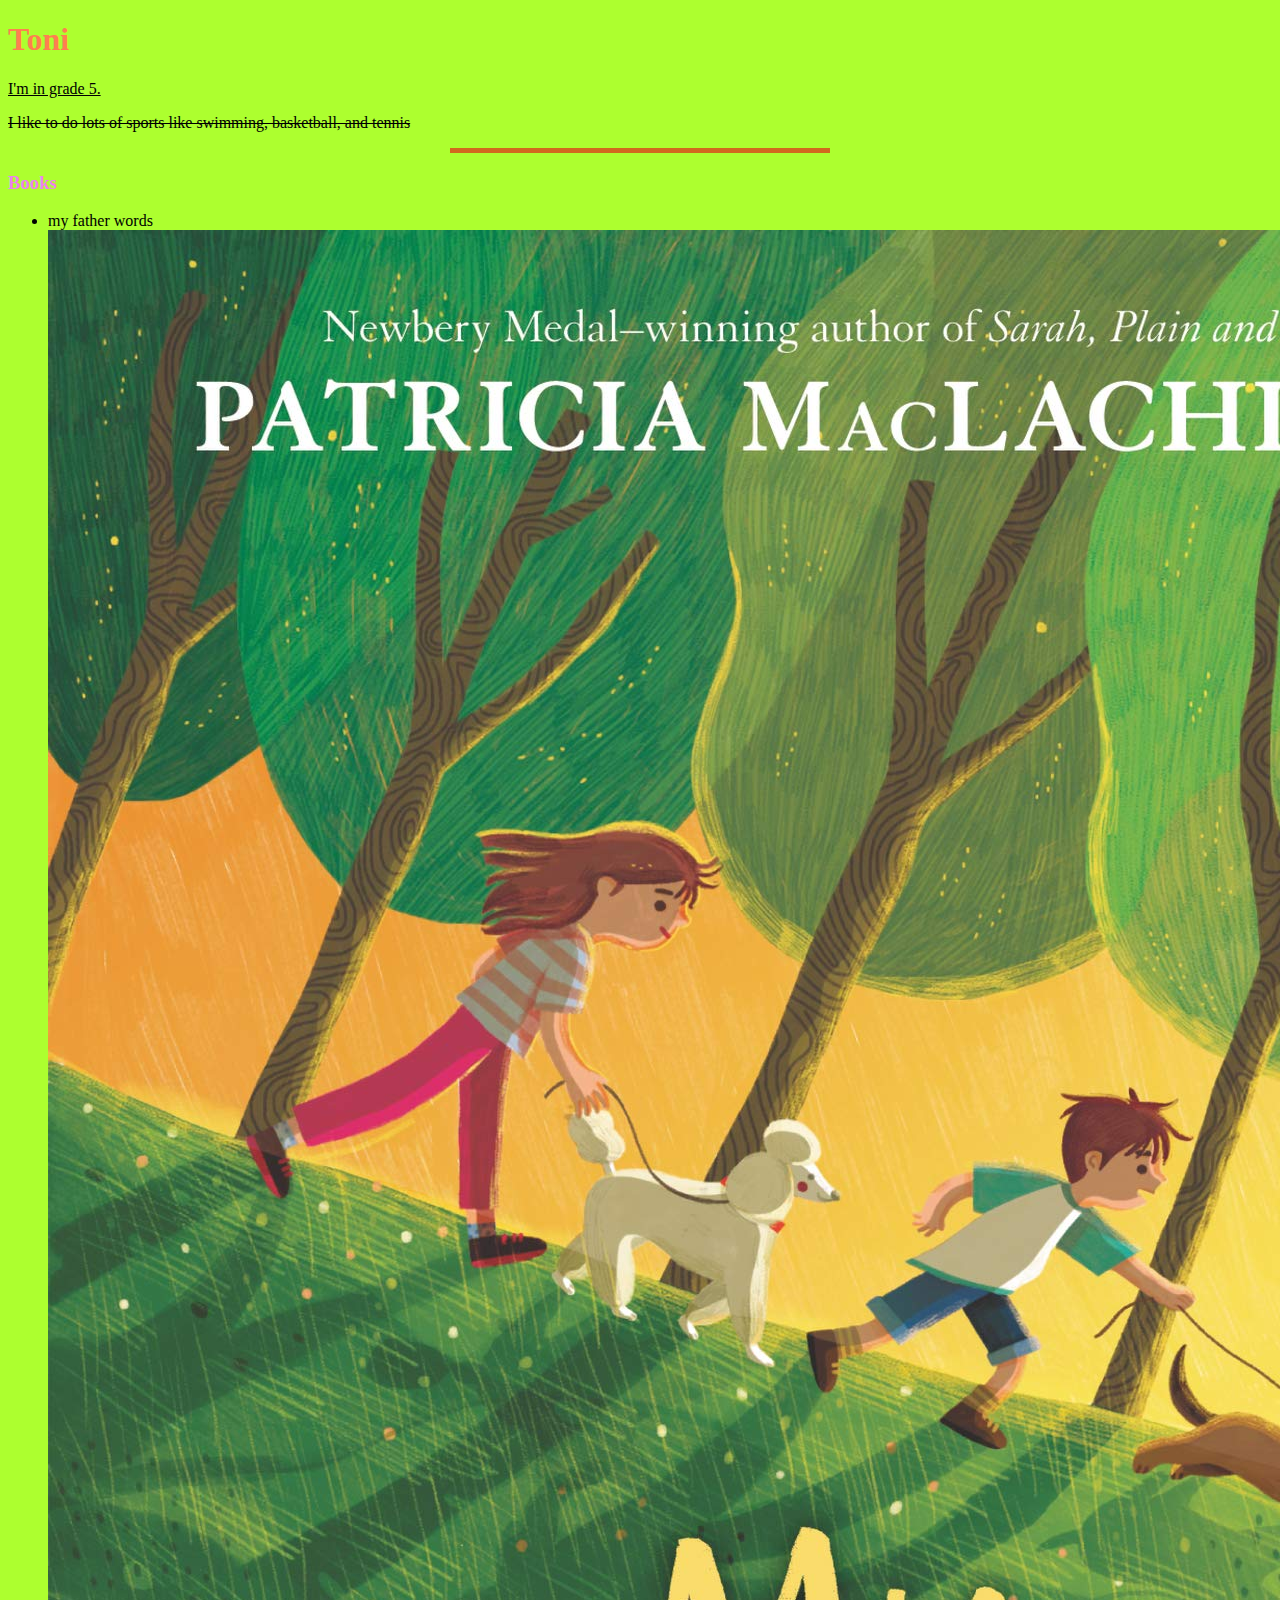
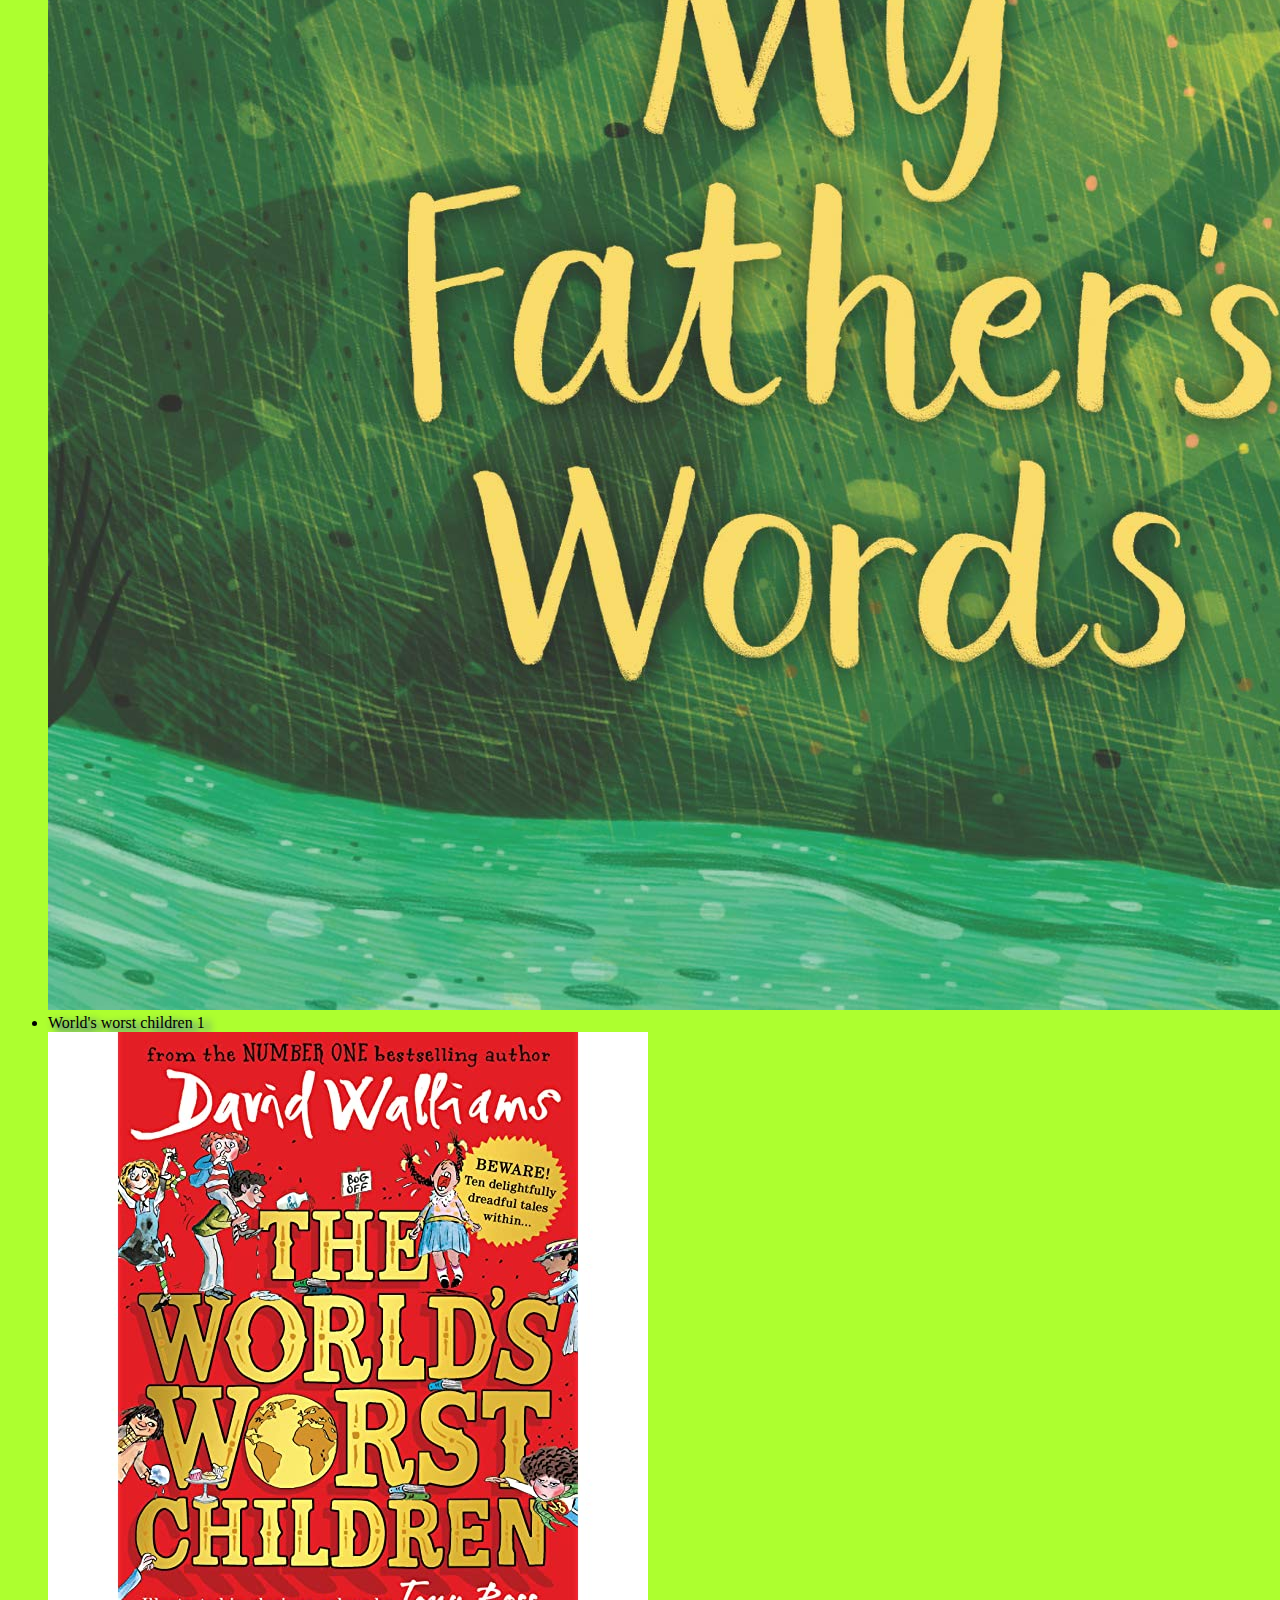
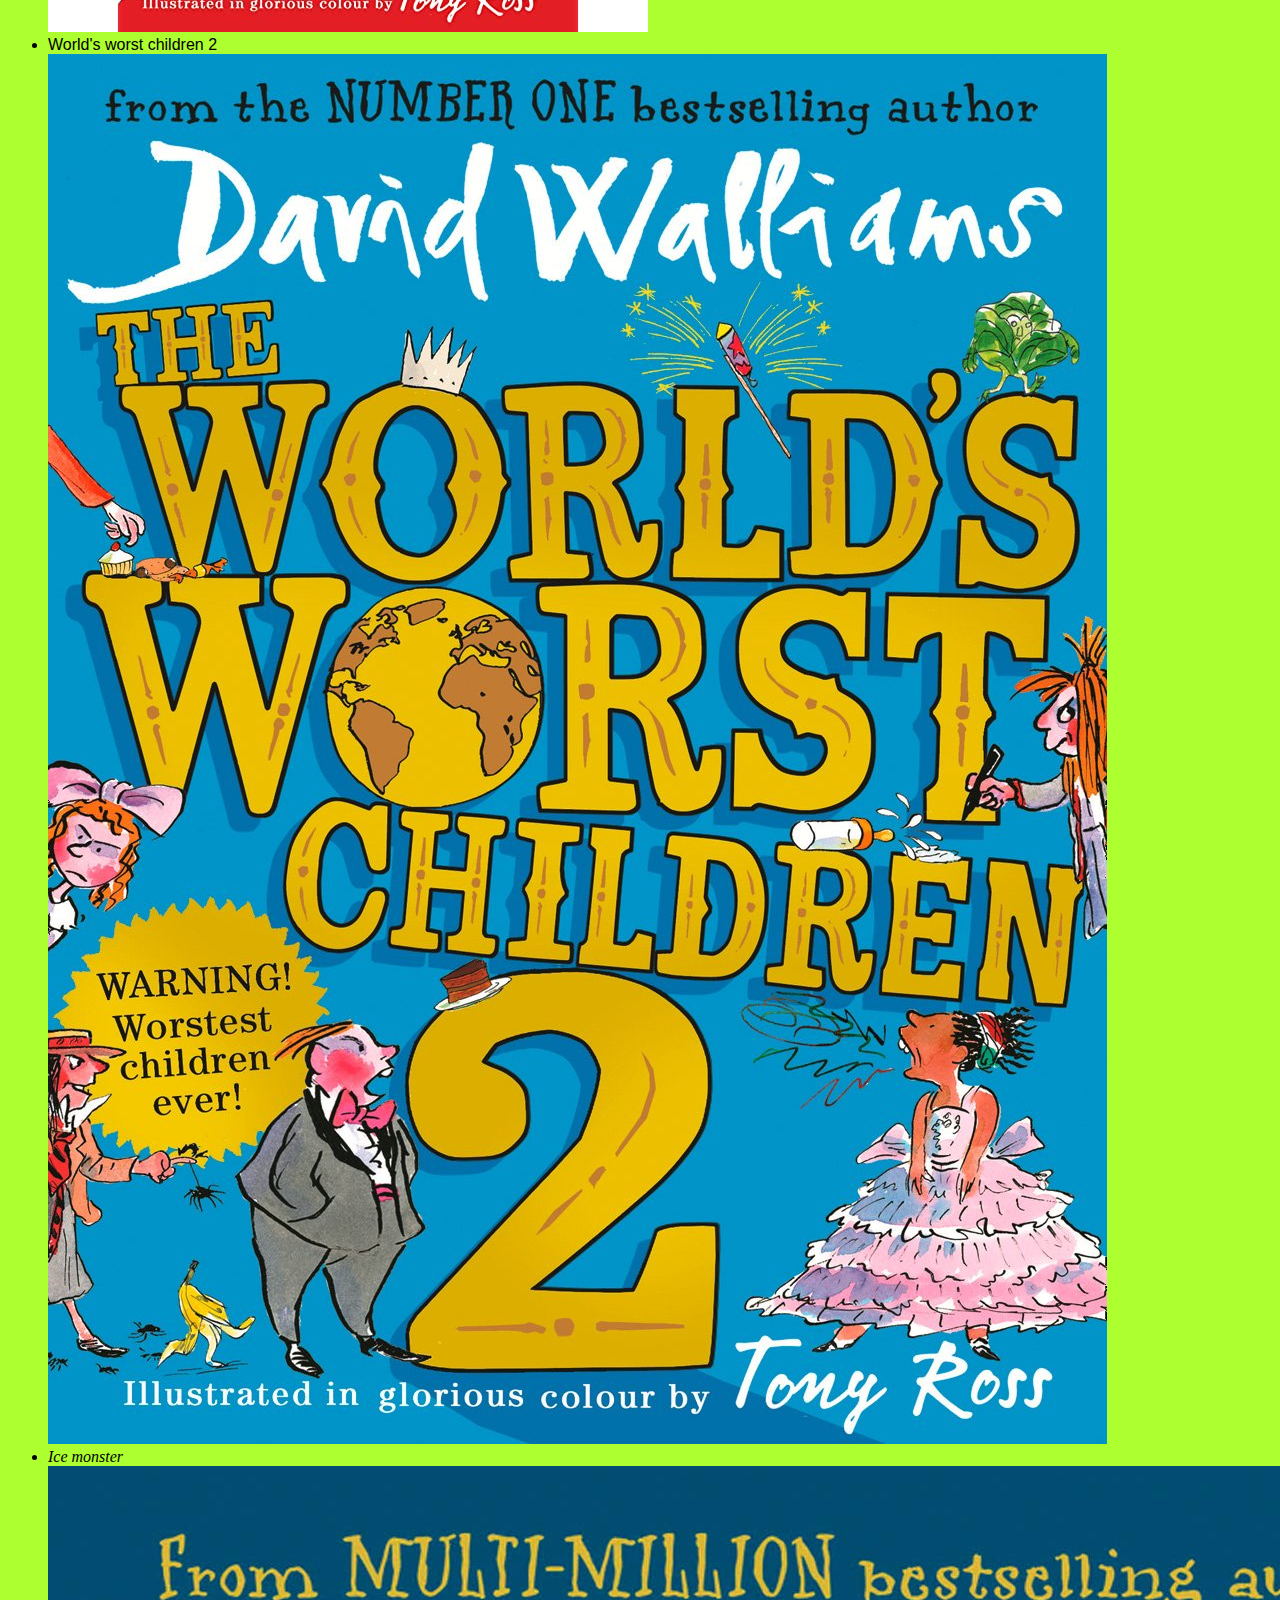
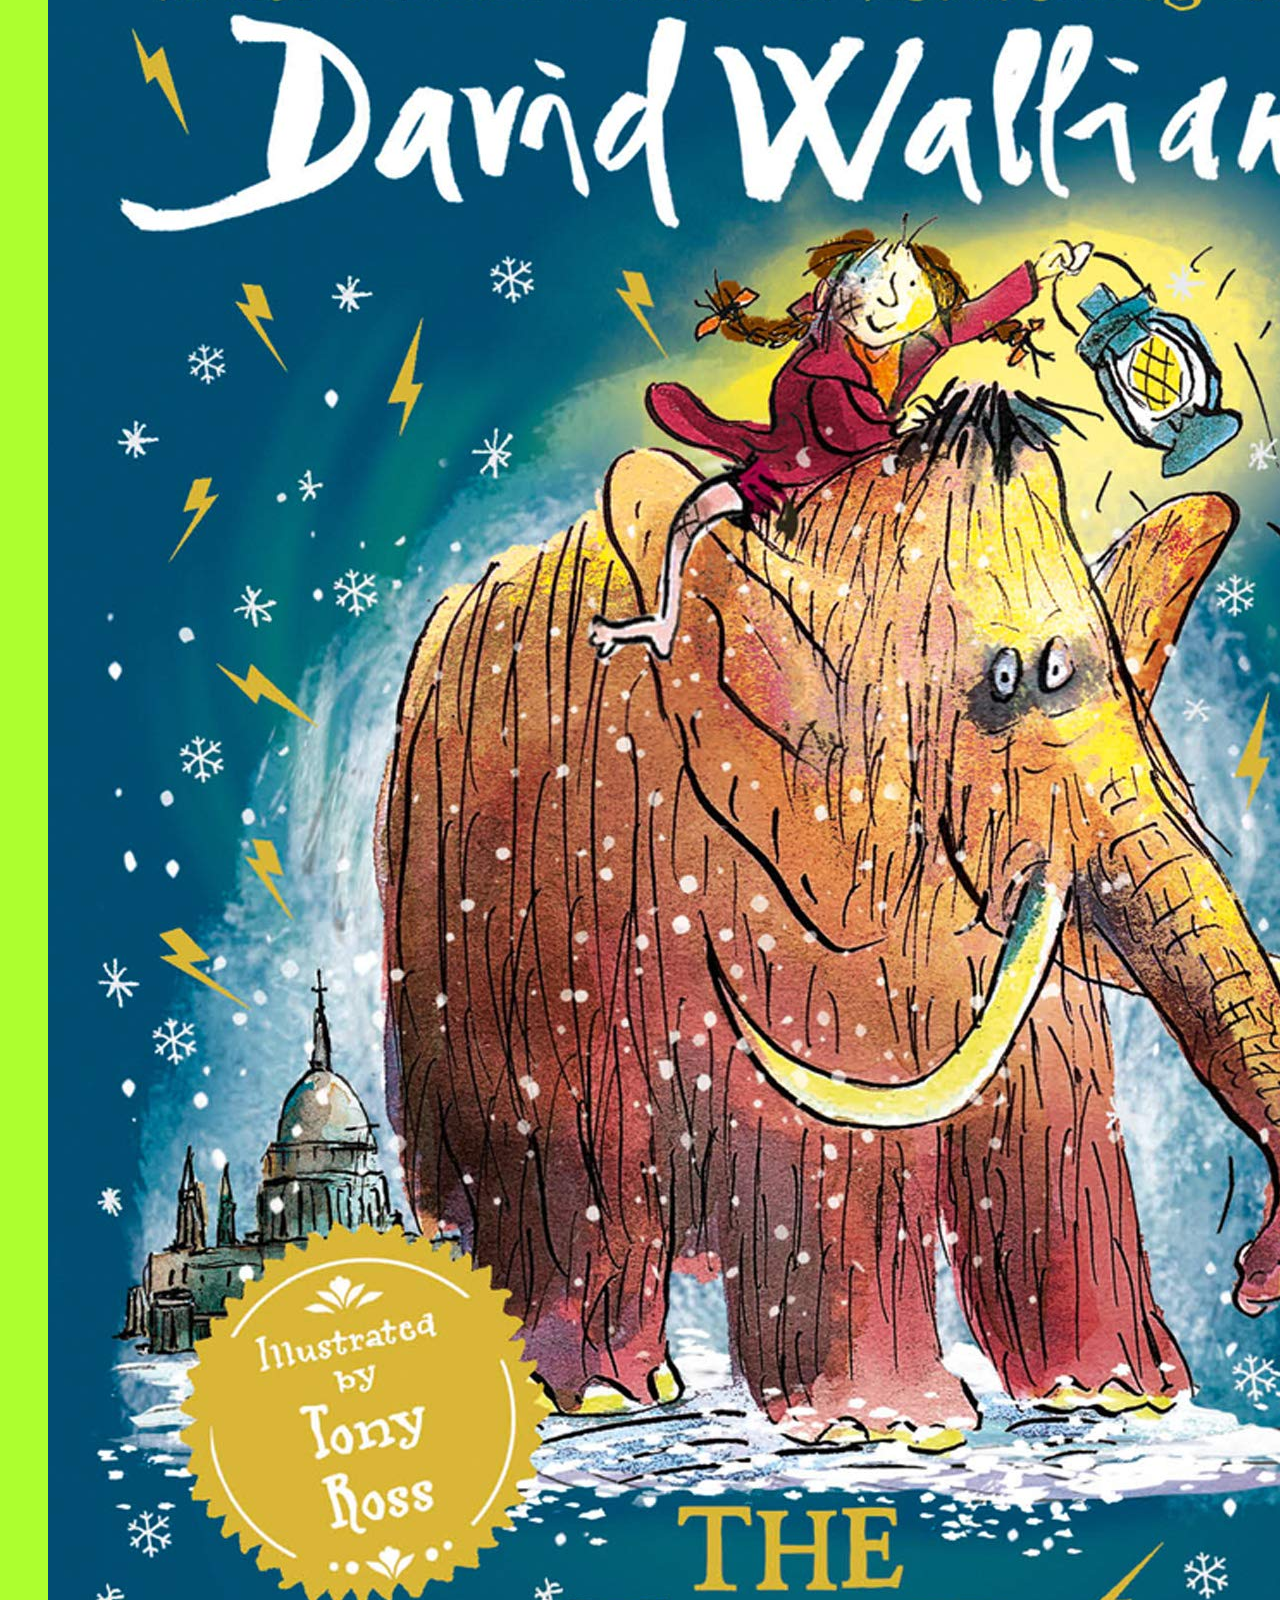
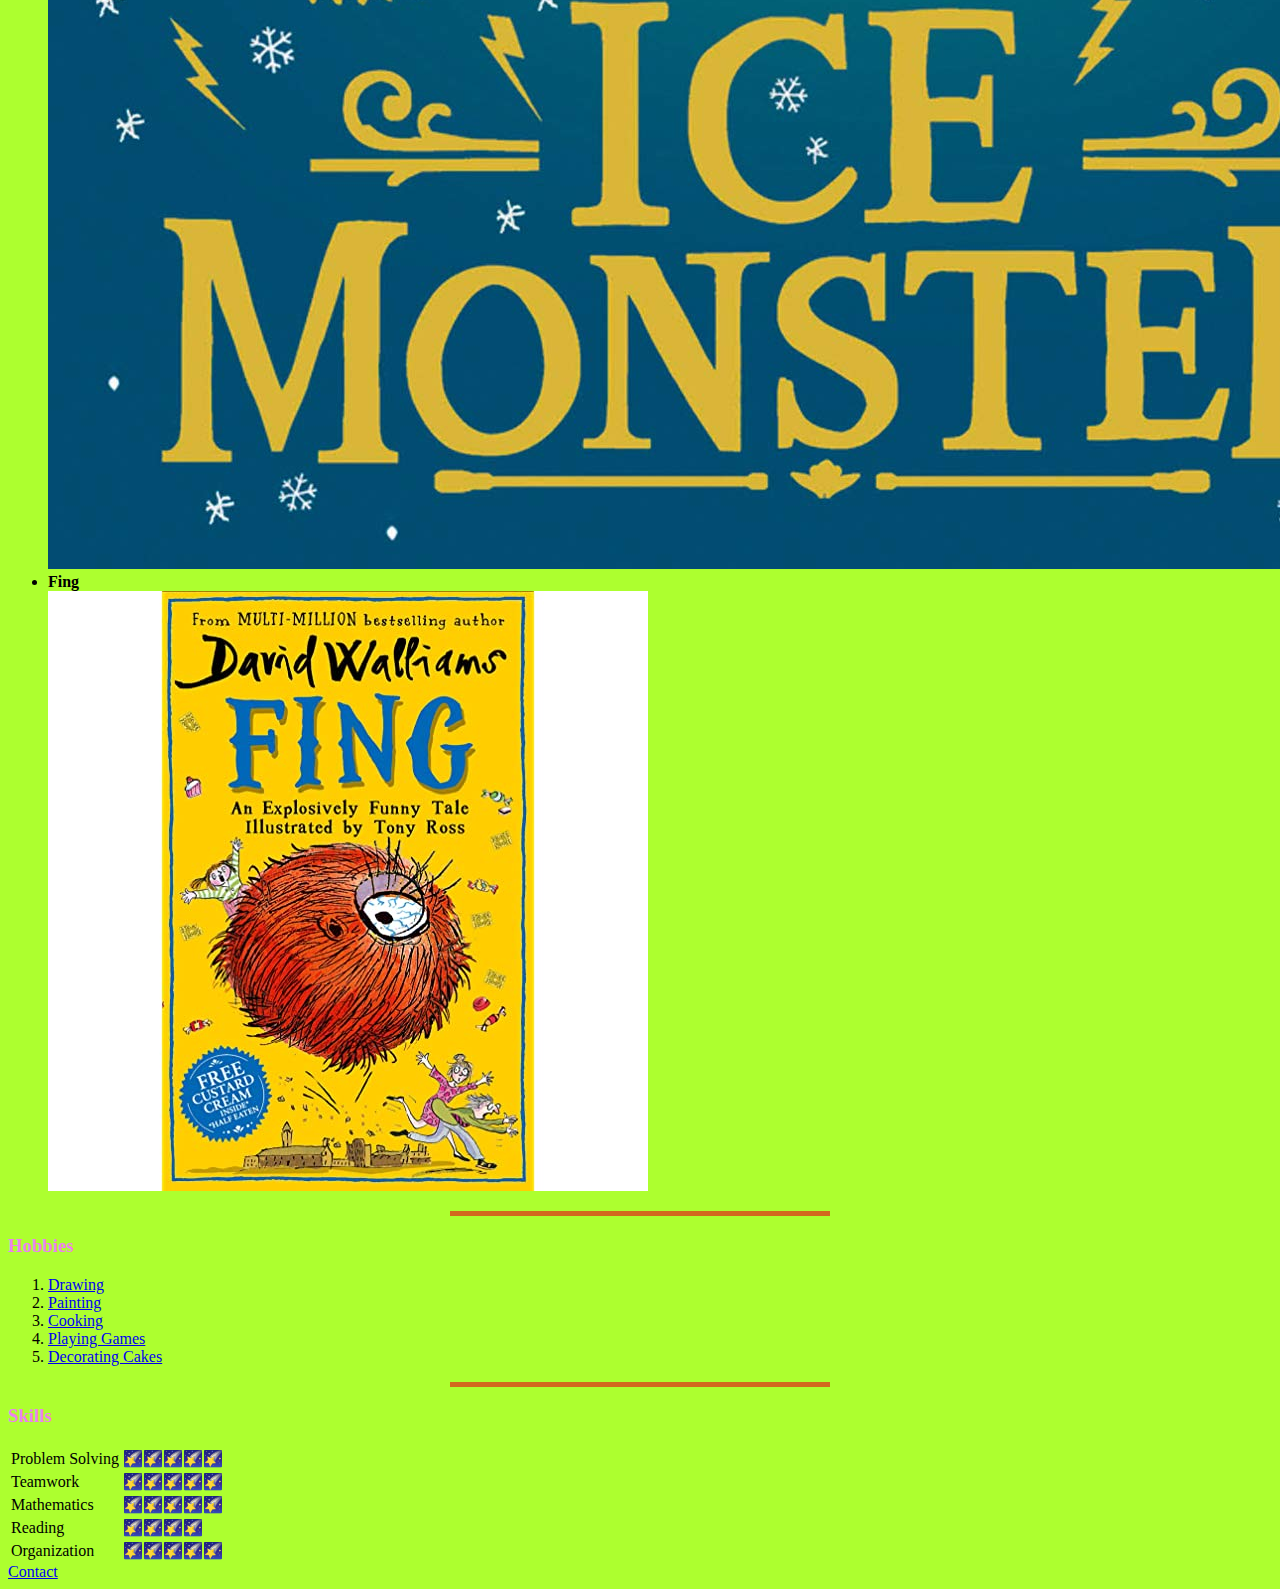
<file: index.html>
<!DOCTYPE html>
 <html lang="en">
 <head>
    <meta charset="UTF-8">
    <meta http-equiv="X-UA-Compatible" content="IE=edge">
    <meta name="viewport" content="width=device-width, initial-scale=1.0">
    <title>Toni Website</title>
    <link rel="stylesheet" href="style.css">
 </head>
 <body>
 <h1>Toni</h1>
 <p style="text-decoration: underline;">I'm in grade 5.</p>  
 <p style="text-decoration: line-through;">I like to do lots of sports like swimming, basketball, and tennis</p>
 <hr>
 <h3>Books</h3>
 <ul>
<li style="text-transform: lowercase;">My father words</li>
<img src="My Father's Words.jpeg" alt="image">
<li style="text-shadow: 6px 4px 8px blue;">World's worst children 1</li>
<img src="Worlds Worst Children 1.jpeg" alt="image">
<li style="font-family:  sans-serif;">World's worst children 2</li>
<img src="Worlds Worst Children 2.jpeg" alt="image"> 
<li style="font-style: italic;">Ice monster</li>
<img src="Ice Monster.jpeg" alt="image">
<li style="font-weight: bold;">Fing</li>
<img src="Fing.jpeg" alt="image">
 </ul>
 <hr>
 <h3>Hobbies</h3>
 <ol> 
    <li><a href="https://www.youtube.com/watch?v=g6OJH4VIgsA">Drawing</a></li>
    <li><a href="https://www.youtube.com/watch?v=ayEWX26VuQQ">Painting</a></li>
    <li><a href="https://www.youtube.com/watch?v=zt4rV7pRpFY">Cooking</a></li>
    <li><a href="https://www.youtube.com/watch?v=sWoSZmHsCls">Playing Games</a></li>
    <li><a href="https://www.youtube.com/watch?v=SPh5uHnI0zU">Decorating Cakes</a></li>
 </ol>
 <hr>
 <h3>Skills</h3>
 <table>
<tr>
   <td>Problem Solving</td>
   <td>🌠🌠🌠🌠🌠</td>
</tr>
<tr>
   <td>Teamwork</td>
   <td>🌠🌠🌠🌠🌠</td>
</tr>
<tr>
   <td>Mathematics</td>
   <td>🌠🌠🌠🌠🌠</td>
</tr>
<tr>
   <td>Reading</td>
   <td>🌠🌠🌠🌠</td>
</tr>
<tr>
   <td>Organization</td>
   <td>🌠🌠🌠🌠🌠</td>
</tr>
 </table>
 <a href="conatct.html">Contact</a>
 </body>
 </html>
</file>
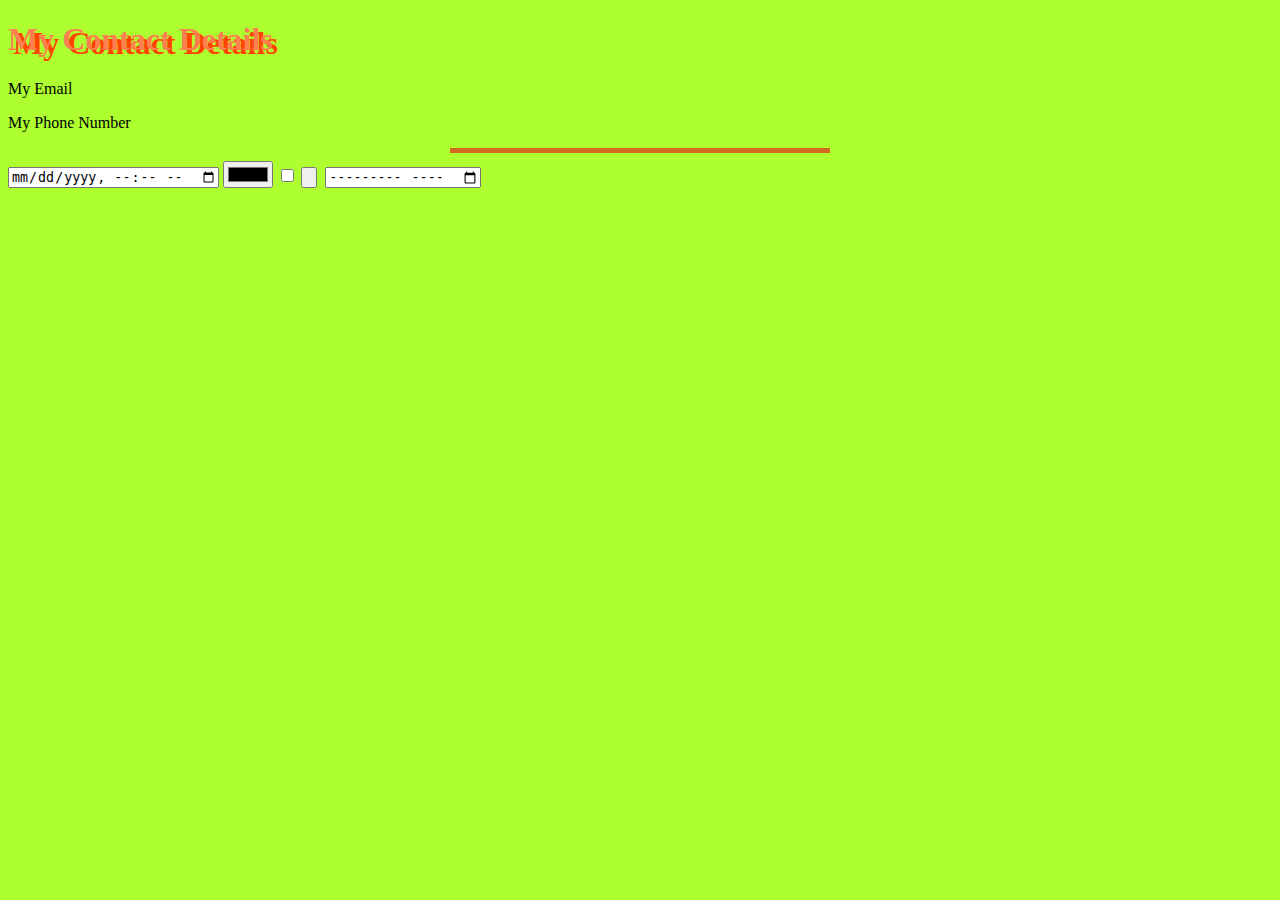
<file: conatct.html>
<!DOCTYPE html>
<html lang="en">
<head>
    <meta charset="UTF-8">
    <meta http-equiv="X-UA-Compatible" content="IE=edge">
    <meta name="viewport" content="width=device-width, initial-scale=1.0">
    <title>Conatct Me</title>
    <link rel="stylesheet" href="style.css">

</head>
<body>
    <h1 style="text-shadow: 5px 4px orangered;">My Contact Details</h1>
    <p>My Email</p>
    <p>My Phone Number</p>
    <hr>
    <form class="" action="index.html" method="post">
        <input type="datetime-local" name="" value="">
        <input type="color" name="" value="">
        <input type="checkbox" name="" value="">
        <input type="button" name="" value="">
<input type="image" name="" value="">
<input type="month" name="" value="">
    </form>
</body>
</html>
</file>
<file: style.css>
body {
    background-color: greenyellow;
}

h1 {
    color: coral;
}

h3 {
    color: violet;
}

hr {
    border-style: none;
    border-top-style:solid;
    border-color: chocolate;
    border-width: 5px;
    width: 30%;
}
</file>
